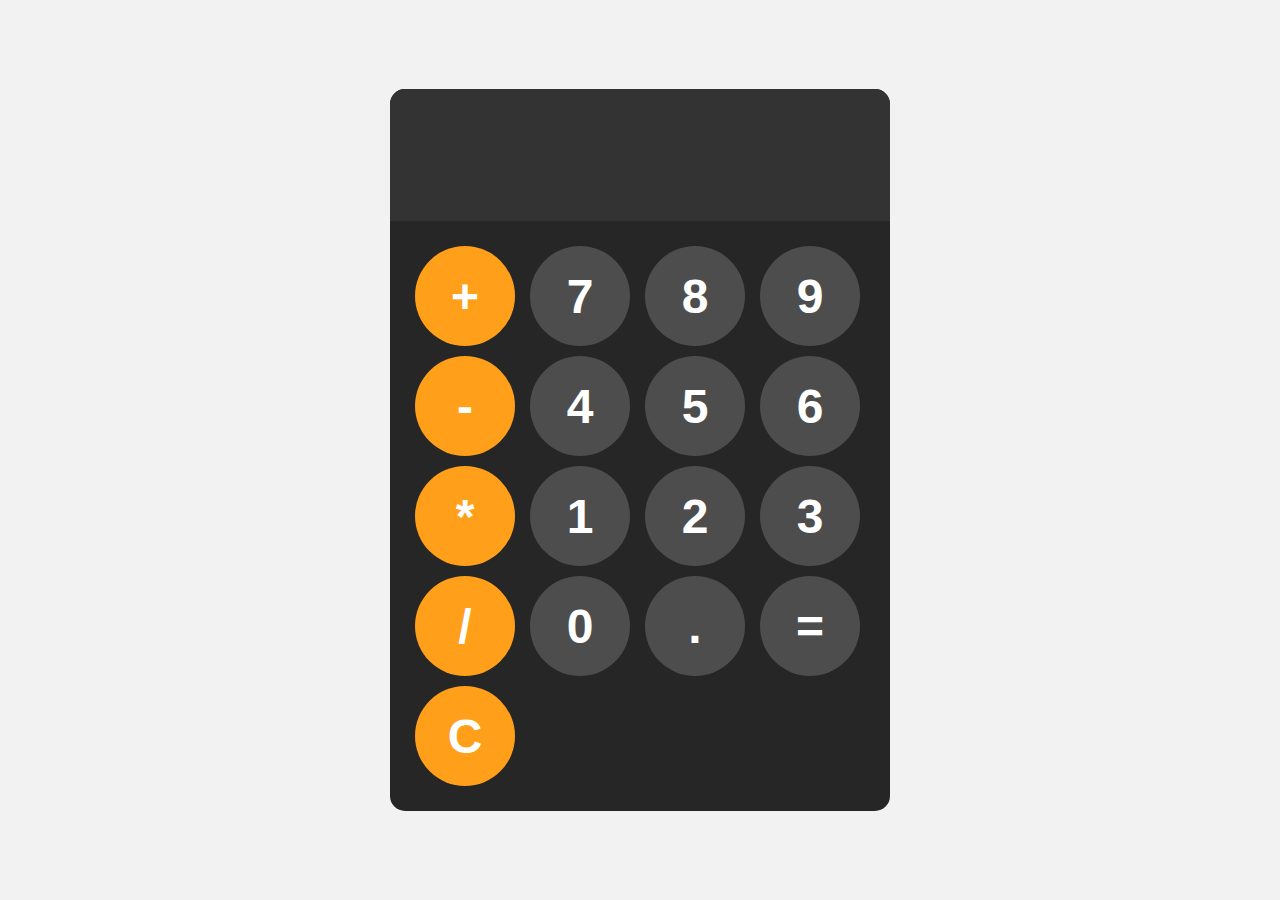
<file: calculator/calc.html>
<!DOCTYPE html>
<html lang="en">
<head>
    <meta charset="UTF-8">
    <meta name="viewport" content="width=device-width, initial-scale=1.0">
    <link rel="stylesheet" href="./calc.css">
    <title>Calculator</title>
</head>
<body>
    <div id="calculator">
        <input id="display" readonly>
        <div id="keys">
            <button onclick="appendToDisplay('+')" class="operator-btn">+</button>
            <button onclick="appendToDisplay('7')">7</button>
            <button onclick="appendToDisplay('8')">8</button>
            <button onclick="appendToDisplay('9')">9</button>
            <button onclick="appendToDisplay('-')" class="operator-btn">-</button>
            <button onclick="appendToDisplay('4')">4</button>
            <button onclick="appendToDisplay('5')">5</button>
            <button onclick="appendToDisplay('6')">6</button>
            <button onclick="appendToDisplay('*')" class="operator-btn">*</button>
            <button onclick="appendToDisplay('1')">1</button>
            <button onclick="appendToDisplay('2')">2</button>
            <button onclick="appendToDisplay('3')">3</button>
            <button onclick="appendToDisplay('/')" class="operator-btn">/</button>
            <button onclick="appendToDisplay('0')">0</button>
            <button onclick="appendToDisplay('.')">.</button>
            <button onclick="calculate()">=</button>
            <button onclick="clearDisplay()" class="operator-btn">C</button>
        </div>
    </div>

    <script src="./calc.js"></script>
</body>
</html>
</file>
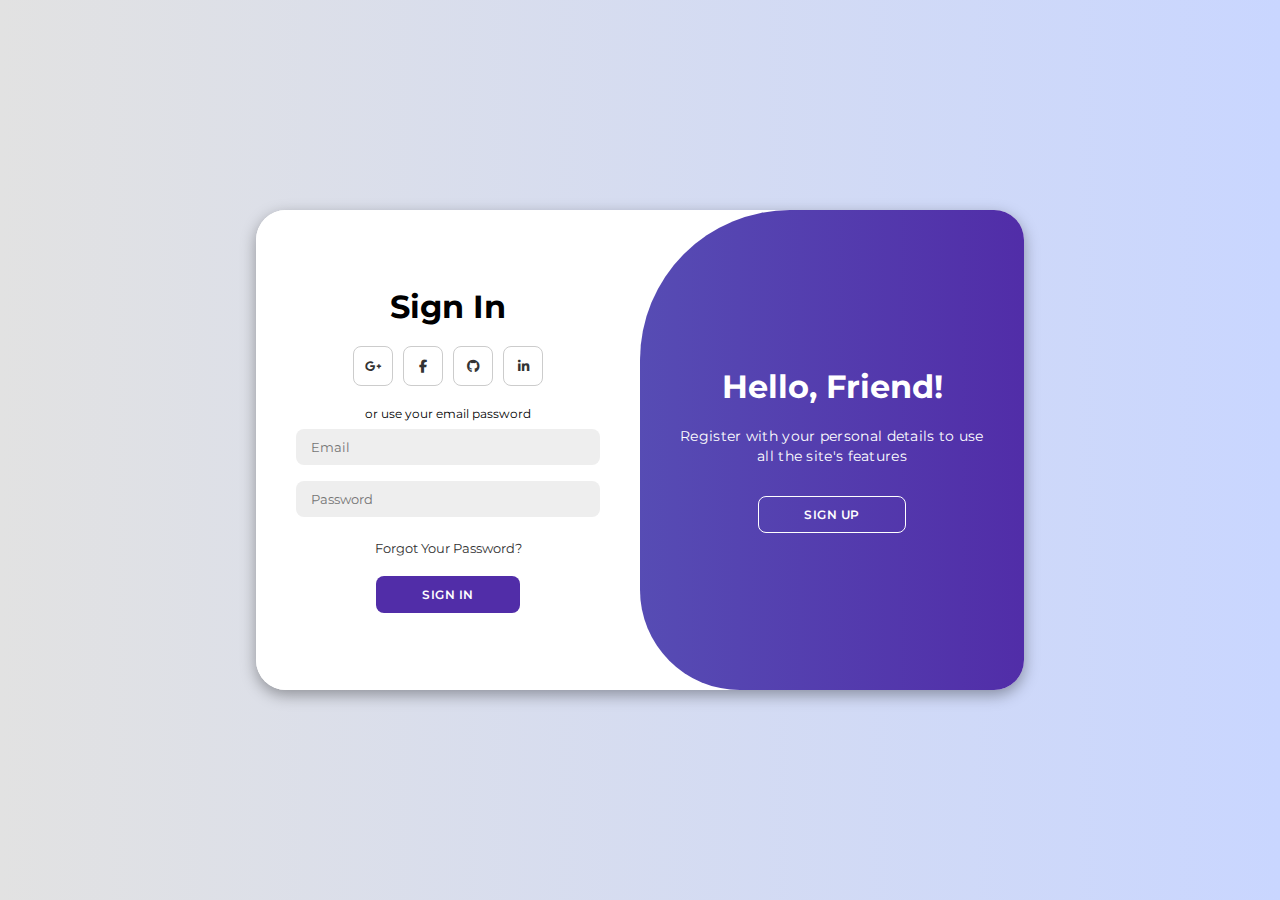
<file: registration bar/reg.html>
<!DOCTYPE html>
<html lang="en">
<head>
    <meta charset="UTF-8">
    <meta name="viewport" content="width=device-width, initial-scale=1.0">
    <link rel="stylesheet" href="https://cdnjs.cloudflare.com/ajax/libs/font-awesome/6.5.1/css/all.min.css">
    <link rel="stylesheet" href="reg.css">
    <title>Modern Login Page</title>
</head>
<body>
    <div class="container" id="container">
        <div class="form-container sign-up">
            <form>
                <h1>Create Account</h1>
                <div class="social-icons">
                    <a href="#" class="icon"><i class="fa-brands fa-google-plus-g"></i></a>
                    <a href="#" class="icon"><i class="fa-brands fa-facebook-f"></i></a>
                    <a href="#" class="icon"><i class="fa-brands fa-github"></i></a>
                    <a href="#" class="icon"><i class="fa-brands fa-linkedin-in"></i></a>
                </div>
                <span>or use tour email for registration</span>
                <input type="text" placeholder="Name">
                <input type="email" placeholder="Email">
                <input type="password" placeholder="Password">
                <button>Sign Up</button>
            </form>
        </div>
        <div class="form-container sign-in">
            <form>
                <h1>Sign In</h1>
                <div class="social-icons">
                    <a href="#" class="icon"><i class="fa-brands fa-google-plus-g"></i></a>
                    <a href="#" class="icon"><i class="fa-brands fa-facebook-f"></i></a>
                    <a href="#" class="icon"><i class="fa-brands fa-github"></i></a>
                    <a href="#" class="icon"><i class="fa-brands fa-linkedin-in"></i></a>
                </div>
                <span>or use your email password</span>
                <input type="email" placeholder="Email">
                <input type="password" placeholder="Password">
                <a href="#">Forgot Your Password?</a>
                <button>Sign In</button>
            </form>
        </div>
        <div class="toggle-container">
            <div class="toggle">
                <div class="toggle-panel toggle-left">
                    <h1>Welcome Back!</h1>
                    <p>Enter your personal details to use all the site's features</p>
                    <button class="hidden" id="login">Sign In</button>
                </div>
                <div class="toggle-panel toggle-right">
                    <h1>Hello, Friend!</h1>
                    <p>Register with your personal details to use all the site's features</p>
                    <button class="hidden" id="register">Sign Up</button>
                </div>
            </div>
        </div>
    </div>
    <script src="reg.js"></script>
</body>
</html>
</file>
<file: calculator/calc.css>
body {
    margin: 0;
    display: flex;
    justify-content: center;
    align-items: center;
    height: 100vh;
    background-color: hsl(0, 0%, 95%);
}
#calculator {
    font-family: Arial, sans-serif;
    background-color: hsl(0, 0%, 15%);
    border-radius: 15px;
    max-width: 500px;
    overflow: hidden;
}
#display {
    width: 100%;
    padding: 20px;
    font-size: 5rem;
    text-align: left;
    border: none;
    background-color: hsl(0, 0%, 20%);
    color: white;
}
#keys {
    display: grid;
    grid-template-columns: repeat(4, 1fr);
    gap: 10px;
    padding: 25px;
}
button {
    width: 100px;
    height: 100px;
    border-radius: 50px;
    border: none;
    background-color: hsl(0, 0%, 30%);
    color: white;
    font-size: 3rem;
    font-weight: bold;
    cursor: pointer;
}
button:hover {
    background-color: hsl(0, 0%, 40%);
}
button:active {
    background-color: hsl(0, 0%, 50%);
}
.operator-btn {
    background-color: hsl(35, 100%, 55%);
}
.operator-btn:hover {
    background-color: hsl(35, 100%, 65%);
}
.operator-btn:active {
    background-color: hsl(35, 100%, 75%);
}
</file>
<file: registration bar/reg.css>
@import url('https://fonts.googleapis.com/css2?family=Montserrat:ital,wght@0,100..900;1,100..900&display=swap');

*{
    margin: 0;
    padding: 0;
    box-sizing: border-box;
    font-family: 'Montserrat', sans-serif;
}

body {
    background-color: #c9d6ff;
    background: linear-gradient(to right, #e2e2e2, #c9d6ff);
    display: flex;
    align-items: center;
    justify-content: center;
    flex-direction: column;
    height: 100vh;
}
.container {
    background-color: #fff;
    border-radius: 30px;
    box-shadow: 0 5px 15px rgba(0, 0, 0, 0.35);
    position: relative;
    overflow: hidden;
    width: 768px;
    max-width: 100%;
    min-height: 480px;
}
.container p {
    font-size: 14px;
    line-height: 20px;
    letter-spacing: 0.3px;
    margin: 20px 0;
}
.container span {
    font-size: 12px;
}
.container a {
    color: #333;
    font-size: 13px;
    text-decoration: none;
    margin: 15px 0 10px;
}
.container button {
    background-color: #512da8;
    color: #fff;
    font-size: 12px;
    padding: 10px 45px;
    border: 1px solid transparent;
    border-radius: 8px;
    font-weight: 600;
    letter-spacing: 0.5px;
    text-transform: uppercase;
    margin-top: 10px;
    cursor: pointer;
}
.container button.hidden {
    background-color: transparent;
    border-color: #fff;
}
.container form {
    background-color: #fff;
    display: flex;
    align-items: center;
    justify-content: center;
    flex-direction: column;
    padding: 0 40px;
    height: 100%;
}
.container input {
    background-color: #eee;
    border: none;
    margin: 8px 0;
    padding: 10px 15px;
    font-size: 13px;
    border-radius: 8px;
    width: 100%;
    outline: none;
}
.form-container {
    position: absolute;
    top: 0;
    height: 100%;
    transition: all 0.6s ease-in-out;
}
.sign-in {
    left: 0;
    width: 50%;
    z-index: 2;
}
.container.active .sign-in {
    transform: translateX(100%);
}
.sign-up {
    left: 0;
    width: 50%;
    opacity: 0;
    z-index: 1;
}

.container.active .sign-up {
    transform: translateX(100%);
    opacity: 1;
    z-index: 5;
    animation: move 0.6s;
}

@keyframes move {
    0%, 49.99%{
        opacity: 0;
        z-index: 1;
    }
    50%, 100%{
        opacity: 1;
        z-index: 5;
    }
}

.social-icons {
    margin: 20px 0;
}
.social-icons a {
    border: 1px solid #ccc;
    border-radius: 20%;
    display: inline-flex;
    justify-content: center;
    align-items: center;
    margin: 0 3px;
    width: 40px;
    height: 40px;
}
.toggle-container {
    position: absolute;
    top: 0;
    left: 50%;
    width: 50%;
    height: 100%;
    overflow: hidden;
    transition: all 0.6s ease-in-out;
    border-radius: 150px 0 0 100px;
    z-index: 1000;
}
.container.active .toggle-container {
    transform: translateX(-100%);
    border-radius: 0 150px 100px 0;
}
.toggle {
    background-color: #512da8;
    height: 100%;
    background: linear-gradient(to right, #5c6bc0, #512da8);
    color: #fff;
    position: relative;
    left: -100%;
    height: 100%;
    width: 200%;
    transform: translateX(0);
    transition: all 0.6s ease-in-out;
}
.container.active .toggle {
    transform: translateX(50%);
}
.toggle-panel {
    position: absolute;
    width: 50%;
    height: 100%;
    display: flex;
    align-items: center;
    justify-content: center;
    flex-direction: column;
    padding: 0 30px;
    text-align: center;
    top: 0;
    transform: translateX(0);
    transition: all 0.6s ease-in-out;
}
.toggle-left {
    transform: translateX(-200%);
}
.container.active .toggle-left {
    transform: translateX(0);
}
.toggle-right {
    right: 0;
    transform: translateX(0);
}
.container.active .toggle-right {
    transform: translateX(200%);
}
</file>
